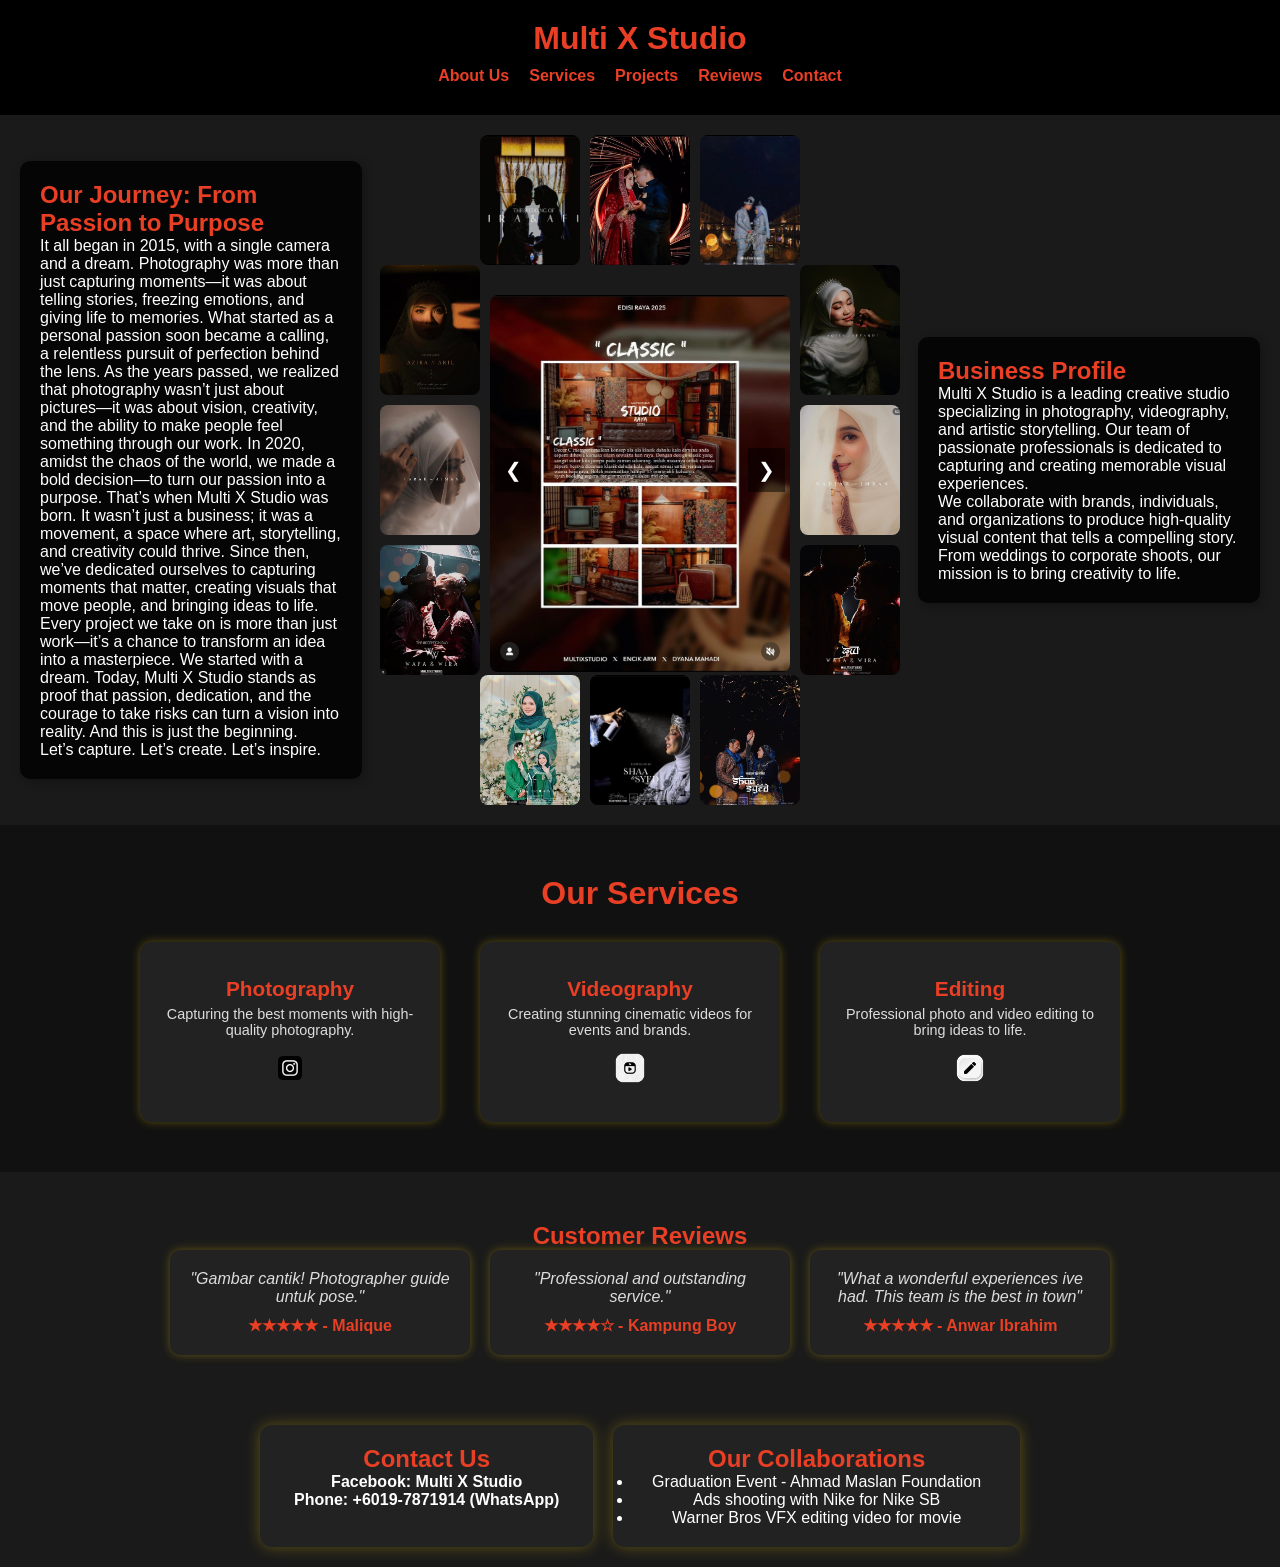
<file: index.html>
<!DOCTYPE html>
<html lang="en">
<head>
    <meta charset="UTF-8">
    <meta name="viewport" content="width=device-width, initial-scale=1.0">
    <title>Multi X Studio</title>
    <link rel="stylesheet" href="styles.css">
    <script src="script.js" defer></script>
</head>
<body>

    <header>
        <h1>Multi X Studio</h1>
        <nav>
            <ul>
                <li><a href="#our-story">About Us</a></li>
                <li><a href="#services">Services</a></li>
                <li><a href="#projects">Projects</a></li>
                <li><a href="#reviews">Reviews</a></li>
                <li><a href="#contact">Contact</a></li>
            </ul>
        </nav>
    </header>

    <!-- Wrapper for Our Story, Slideshow, and Business Profile -->
    <div class="main-container">
        
        <!-- Our Story Section (Left Side) -->
        <section id="our-story" class="our-story">
            <h2>Our Journey: From Passion to Purpose</h2>
            <p>It all began in 2015, with a single camera and a dream. Photography was more than just capturing moments—it was about telling stories, freezing emotions, and giving life to memories. What started as a personal passion soon became a calling, a relentless pursuit of perfection behind the lens.

                As the years passed, we realized that photography wasn’t just about pictures—it was about vision, creativity, and the ability to make people feel something through our work.
                
                In 2020, amidst the chaos of the world, we made a bold decision—to turn our passion into a purpose. That’s when Multi X Studio was born. It wasn’t just a business; it was a movement, a space where art, storytelling, and creativity could thrive.
                
                Since then, we’ve dedicated ourselves to capturing moments that matter, creating visuals that move people, and bringing ideas to life. Every project we take on is more than just work—it’s a chance to transform an idea into a masterpiece.
                
                We started with a dream. Today, Multi X Studio stands as proof that passion, dedication, and the courage to take risks can turn a vision into reality. And this is just the beginning.</p>
            <p>Let’s capture. Let’s create. Let’s inspire.</p>
        </section>

        <!-- Slideshow with Wedding Photos Surrounding (Center) -->
        <div class="slideshow-wrapper">
            
            <!-- Top Wedding Images -->
            <div class="wedding-row top">
                <img src="WeddingPhoto/IMG_3073.jpg" alt="Wedding Top 1">
                <img src="WeddingPhoto/IMG_3078.jpg" alt="Wedding Top 2">
                <img src="WeddingPhoto/IMG_3079.jpg" alt="Wedding Top 3">
            </div>

            <div class="slideshow-center">
                <!-- Left Wedding Images -->
                <div class="wedding-column left">
                    <img src="WeddingPhoto/IMG_3071.jpg" alt="Wedding Left 1">
                    <img src="WeddingPhoto/IMG_3072.jpg" alt="Wedding Left 2">
                    <img src="WeddingPhoto/IMG_3074.jpg" alt="Wedding Left 3">
                </div>

                <!-- Main Slideshow -->
                <section class="slideshow-container">
                    <div class="slide fade">
                        <img src="StudioPic/IMG_3063.jpg" alt="Studio 1">
                    </div>
                    <div class="slide fade">
                        <img src="StudioPic/IMG_3060.jpg" alt="Studio 2">
                    </div>
                    <div class="slide fade">
                        <img src="StudioPic/IMG_3064.jpg" alt="Studio 3">
                    </div>
                    <div class="slide fade">
                        <img src="StudioPic/IMG_3061.jpg" alt="Studio 4">
                    </div>
                    <div class="slide fade">
                        <img src="StudioPic/IMG_3065.jpg" alt="Studio 5">
                    </div>
                    <div class="slide fade">
                        <img src="StudioPic/IMG_3062.jpg" alt="Studio 6">
                    </div>
                    <a class="prev" onclick="plusSlides(-1)">&#10094;</a>
                    <a class="next" onclick="plusSlides(1)">&#10095;</a>
                </section>

                <!-- Right Wedding Images -->
                <div class="wedding-column right">
                    <img src="WeddingPhoto/IMG_3076.jpg" alt="Wedding Right 1">
                    <img src="WeddingPhoto/IMG_3077.jpg" alt="Wedding Right 2">
                    <img src="WeddingPhoto/IMG_3080.jpg" alt="Wedding Right 3">
                </div>
            </div>

            <!-- Bottom Wedding Images -->
            <div class="wedding-row bottom">
                <img src="WeddingPhoto/IMG_3081.jpg" alt="Wedding Bottom 1">
                <img src="WeddingPhoto/IMG_3082.jpg" alt="Wedding Bottom 2">
                <img src="WeddingPhoto/IMG_3083.jpg" alt="Wedding Bottom 3">
            </div>

        </div>

        <!-- Business Profile Section (Right Side) -->
        <section class="business-profile">
            <h2>Business Profile</h2>
            <p>Multi X Studio is a leading creative studio specializing in photography, videography, and artistic storytelling. Our team of passionate professionals is dedicated to capturing and creating memorable visual experiences.</p>
            <p>We collaborate with brands, individuals, and organizations to produce high-quality visual content that tells a compelling story. From weddings to corporate shoots, our mission is to bring creativity to life.</p>
        </section>

    </div>

  <!-- Services Section -->
<section id="services" class="services">
    <h2>Our Services</h2>
    <div class="service-container">
            <div class="service">
                <a href="https://www.instagram.com/mr_amtastic" target="blank" class="service-link">
                    <h3>Photography</h3>
                <p>Capturing the best moments with high-quality photography.</p>
                <img src="SectionPic/instagram-logo-instagram-icon-transparent-free-png-166032346 (1).png" alt="instagram" class="service-icon">
            </div>
        </a>
        <div class="service">
            <a href="https://www.instagram.com/mr_amtastic/reels/" target="blank" class="service-link">
            <h3>Videography</h3>
            <p>Creating stunning cinematic videos for events and brands.</p>
            <img src="SectionPic/vecteezy_a-white-and-flat-player-icon-on-a-flat-shape-flat_57353325.png" alt="instagram" class="service-icon">
        </div>
    </a>
        <div class="service">
            <a href="https://www.instagram.com/mr_amtastic" target="blank" class="service-link">
            <h3>Editing</h3>
            <p>Professional photo and video editing to bring ideas to life.</p>
            <img src="SectionPic/vecteezy_a-white-pen-icon-on-a-white-shape_58301310.png" alt="instagram" class="service-icon">
        </div>
    </a>
    </div>
</section>




    <!-- Customer Reviews Section -->
    <section id="reviews">
        <h2>Customer Reviews</h2>
        <div class="review-slider">
            <div class="review">
                <p>"Gambar cantik! Photographer guide untuk pose."</p>
                <span>★★★★★ - Malique</span>
            </div>
            <div class="review">
                <p>"Professional and outstanding service."</p>
                <span>★★★★☆ - Kampung Boy</span>
            </div>
            <div class="review">
                <p>"What a wonderful experiences ive had. This team is the best in town"</p>
                <span>★★★★★ - Anwar Ibrahim</span>
            </div>
        </div>
    </section>

        <!-- Contact and Projects Section -->
        <div class="contact-container">
            <!-- Contact Section -->
            <section id="contact" class="contact-section">
                <h2>Contact Us</h2>
                <p><a href="https://www.facebook.com/MultiXStudio" target="_blank">Facebook: Multi X Studio</a></p>
                <p><a href="https://wa.me/60197871914" target="_blank">Phone: +6019-7871914 (WhatsApp)</a></p>
            </section>
    
            <!-- Project Collaborations Section -->
            <section id="projects" class="collaboration-section">
                <h2>Our Collaborations</h2>
                <ul>
                    <li>Graduation Event - Ahmad Maslan Foundation</li>
                    <li>Ads shooting with Nike for Nike SB</li>
                    <li>Warner Bros VFX editing video for movie</li>
                </ul>
            </section>
        </div>

</body>
</html>
</file>
<file: styles.css>
/* General Styles */
* {
    box-sizing: border-box;
    margin: 0;
    padding: 0;
}

body {
    background-color: #1a1a1a;
    color: #E83F25;
    font-family: Arial, sans-serif;
}

/* Header & Navigation */
header {
    background-color: #000;
    padding: 20px;
    text-align: center;
}

nav ul {
    display: flex;
    justify-content: center;
    flex-wrap: wrap;
    padding: 0;
    list-style: none;
}

nav ul li {
    margin: 10px;
}

nav ul li a {
    color: #E83F25;
    text-decoration: none;
    font-weight: bold;
    transition: color 0.3s;
}

nav ul li a:hover {
    color: #fff;
}

/* Main Container: Our Story + Slideshow + Business Profile */
.main-container {
    display: flex;
    align-items: center;
    justify-content: center;
    gap: 30px;
    max-width: 1300px;
    margin: auto;
    padding: 20px;
}

/* Our Story Section */
.our-story {
    width: 30%;
    background-color: rgba(0, 0, 0, 0.8);
    color: white;
    padding: 20px;
    border-radius: 10px;
    box-shadow: 2px 2px 10px rgba(0, 0, 0, 0.3);
}
h2 {
    color: #E83F25; 
}


/* Business Profile Section */
.business-profile {
    width: 30%;
    background-color: rgba(0, 0, 0, 0.8);
    color: white;
    padding: 20px;
    border-radius: 10px;
    box-shadow: 2px 2px 10px rgba(0, 0, 0, 0.3);
}

/* Slideshow Wrapper */
.slideshow-wrapper {
    width: 40%;
    display: flex;
    flex-direction: column;
    align-items: center;
}

/* Wedding Rows (Top & Bottom) */
.wedding-row {
    display: flex;
    justify-content: center;
    gap: 10px;
}

.wedding-row img {
    width: 100px;
    height: 130px;
    object-fit: cover;
    border-radius: 8px;
}

/* Slideshow Center Layout */
.slideshow-center {
    display: flex;
    align-items: center;
    justify-content: center;
    gap: 10px;
}

/* Wedding Columns (Left & Right) */
.wedding-column {
    display: flex;
    flex-direction: column;
    gap: 10px;
}

.wedding-column img {
    width: 100px;
    height: 130px;
    object-fit: cover;
    border-radius: 8px;
}

/* Main Slideshow */
.slideshow-container {
    width: 300px; /* Smaller size */
    height: 350px;
    position: relative;
}

.slideshow-container img {
    width: 100%;
    height: 100%;
    object-fit: cover;
    border-radius: 8px;
}

/* Navigation Arrows */
.prev, .next {
    position: absolute;
    top: 50%;
    transform: translateY(-50%);
    font-size: 20px;
    background-color: rgba(0, 0, 0, 0.5);
    color: white;
    padding: 10px;
    cursor: pointer;
    border: none;
}

.prev { left: 5px; }
.next { right: 5px; }

/* Services Section */
.services {
    display: flex;
    flex-direction: column; /* Stack heading and services */
    align-items: center; /* Center content horizontally */
    text-align: center;
    padding: 50px 20px;
    background: #111;
    transition: all 0.5s ease-in-out;
}

/* Heading Styling */
.services h2 {
    color: #E83F25;
    font-size: 2rem;
    margin-bottom: 30px; /* Space between heading and service sections */
    text-align: center;
}

/* Center the services section */
.services {
    text-align: center;
    padding: 50px 0;
}

/* Service container flexbox */
.service-container {
    display: flex;
    justify-content: center; /* Centers all service boxes horizontally */
    align-items: center; /* Ensures alignment */
    gap: 40px; /* Equal space between boxes */
    margin: 0 auto;
    max-width: 1000px; /* Ensures the content is centered */
}

/* Service box styling */
.service {
    background: #222;
    padding: 20px;
    border-radius: 12px;
    text-align: center;
    width: 300px; /* Equal width for all boxes */
    height: 180px; /* Equal height */
    box-shadow: 0px 0px 10px rgba(255, 215, 0, 0.3);
    display: flex;
    flex-direction: column;
    justify-content: center;
    align-items: center;
}

/* Remove underline and make the whole box clickable */
.service-link {
    text-decoration: none;
    color: inherit;
    display: block;
}

.service-icon {
    width: 40px;          /* Adjust the size of the icon */
    height: 40px;         /* Adjust the size of the icon */
    object-fit: contain;  /* Ensure the icon fits properly within the box */
    display: block;       /* Makes the image a block element */
    margin: 10px auto 0;  /* Centers the image inside the box */
}





/* Hover Effect */
.service:hover {
    transform: scale(1.05);
    box-shadow: 0px 0px 25px rgba(255, 215, 0, 0.6);
}

/* Photography Section Specific Styles */
.service.photography {
    cursor: pointer; /* Make the Photography section clickable */
    transition: transform 0.3s ease; /* Animation for hover effect */
}

/* Hover effect on the Photography service section */
.service.photography:hover {
    transform: scale(1.05); /* Slightly scales up on hover */
}

/* Link inside the Photography section */
.service.photography .service-link {
    display: block;
    width: 100%;
    height: 100%;
    text-decoration: none; /* Remove underline */
}

/* Headings & Text */
.service h3 {
    color: #E83F25;
    font-size: 1.3rem;
    margin-bottom: 5px;
}

.service p {
    color: #ddd;
    font-size: 0.9rem;
    margin: 0;
}

/* Optional: Add some styling for the text content inside the Photography section */
.service.photography .service-content {
    position: absolute;
    top: 50%;
    left: 50%;
    transform: translate(-50%, -50%);
    color: #fff; /* Adjust text color */
    text-align: center;
}

/* Optional: Add some background or styling to the Photography service */
.service.photography .service-photo {
    background-size: cover;
    background-position: center;
    height: 200px; /* Adjust based on your layout */
    width: 100%;
}

/* Make sure the sections are properly spaced horizontally */
.service-container {
    display: flex;
    justify-content: space-between;
    gap: 20px;
    width: 100%;
}

/* For smaller screens, make sections stack vertically */
@media (max-width: 768px) {
    .service-container {
        flex-direction: column;
        align-items: center;
    }

    .service {
        width: 80%; /* Adjust for mobile */
    }
}

/* Remove blue underline for clickable links */
.service a {
    text-decoration: none; /* Remove underline from all links */
    color: inherit; /* Ensure the text color is inherited */
}

/* Specifically for the Photography section, ensure no line or text decoration */
.service.photography a {
    text-decoration: none; /* Make sure there's no underline */
}



/* Customer Reviews */
#reviews {
    text-align: center;
    padding: 50px 20px;
}

.review-slider {
    display: flex;
    justify-content: center;
    gap: 20px;
    flex-wrap: wrap;
}

.review {
    background: #222;
    padding: 20px;
    border-radius: 10px;
    box-shadow: 0px 0px 10px rgba(255, 215, 0, 0.3);
    max-width: 300px;
}

.review p {
    font-style: italic;
    color: #ddd;
}

.review span {
    display: block;
    margin-top: 10px;
    font-weight: bold;
    color: #E83F25;
}

/*Contact, and Collaboration Layout */
.contact-container {
    display: flex;
    justify-content: space-between;
    gap: 20px;
    max-width: 800px;
    margin: auto;
    padding: 20px;
}

/* Booking Section */
.contact-section, .collaboration-section {
    flex: 1;
    background: #222;
    padding: 20px;
    border-radius: 12px;
    box-shadow: 0px 0px 15px rgba(255, 215, 0, 0.3);
    text-align: center;
}

/* Adjust width for better spacing */
.contact-section {
    flex: 0.8;
}

/* Style Contact Links */
.contact-section a {
    color: white !important;
    text-decoration: none;
    font-weight: bold;
}

.contact-section a:hover {
    text-decoration: underline;
    color: #E83F25;
}

/* Collaboration Section */
.collaboration-section {
    flex: 1;
    text-align: center;
}

/* Make Paragraph Text White for Specific Sections */
.contact-section p {
    color: white;
}

/* Make List Items White in Project Collaborations Section */
.collaboration-section li {
    color: white !important;
}


/* Buttons */
button {
    background-color: #FFD700;
    color: #1a1a1a;
    border: none;
    padding: 10px 20px;
    font-size: 1rem;
    cursor: pointer;
    border-radius: 5px;
    transition: background 0.3s;
}

button:hover {
    background-color: #E83F25;
}
/* Mobile Responsiveness */
@media (max-width: 768px) {
    .main-container {
        flex-direction: column;
        align-items: center;
    }

    .our-story, .business-profile, .slideshow-wrapper {
        width: 100%;
        text-align: center;
    }

    .wedding-row img, .wedding-column img {
        width: 60px;
        height: 80px;
    }

    .services {
        flex-direction: column;
        align-items: center;
    }

    .service {
        width: 90%;
    }

    .booking-contact-container {
        flex-direction: column;
        align-items: center;
    }

    .booking-section, .contact-section {
        width: 90%;
    }
}
</file>
